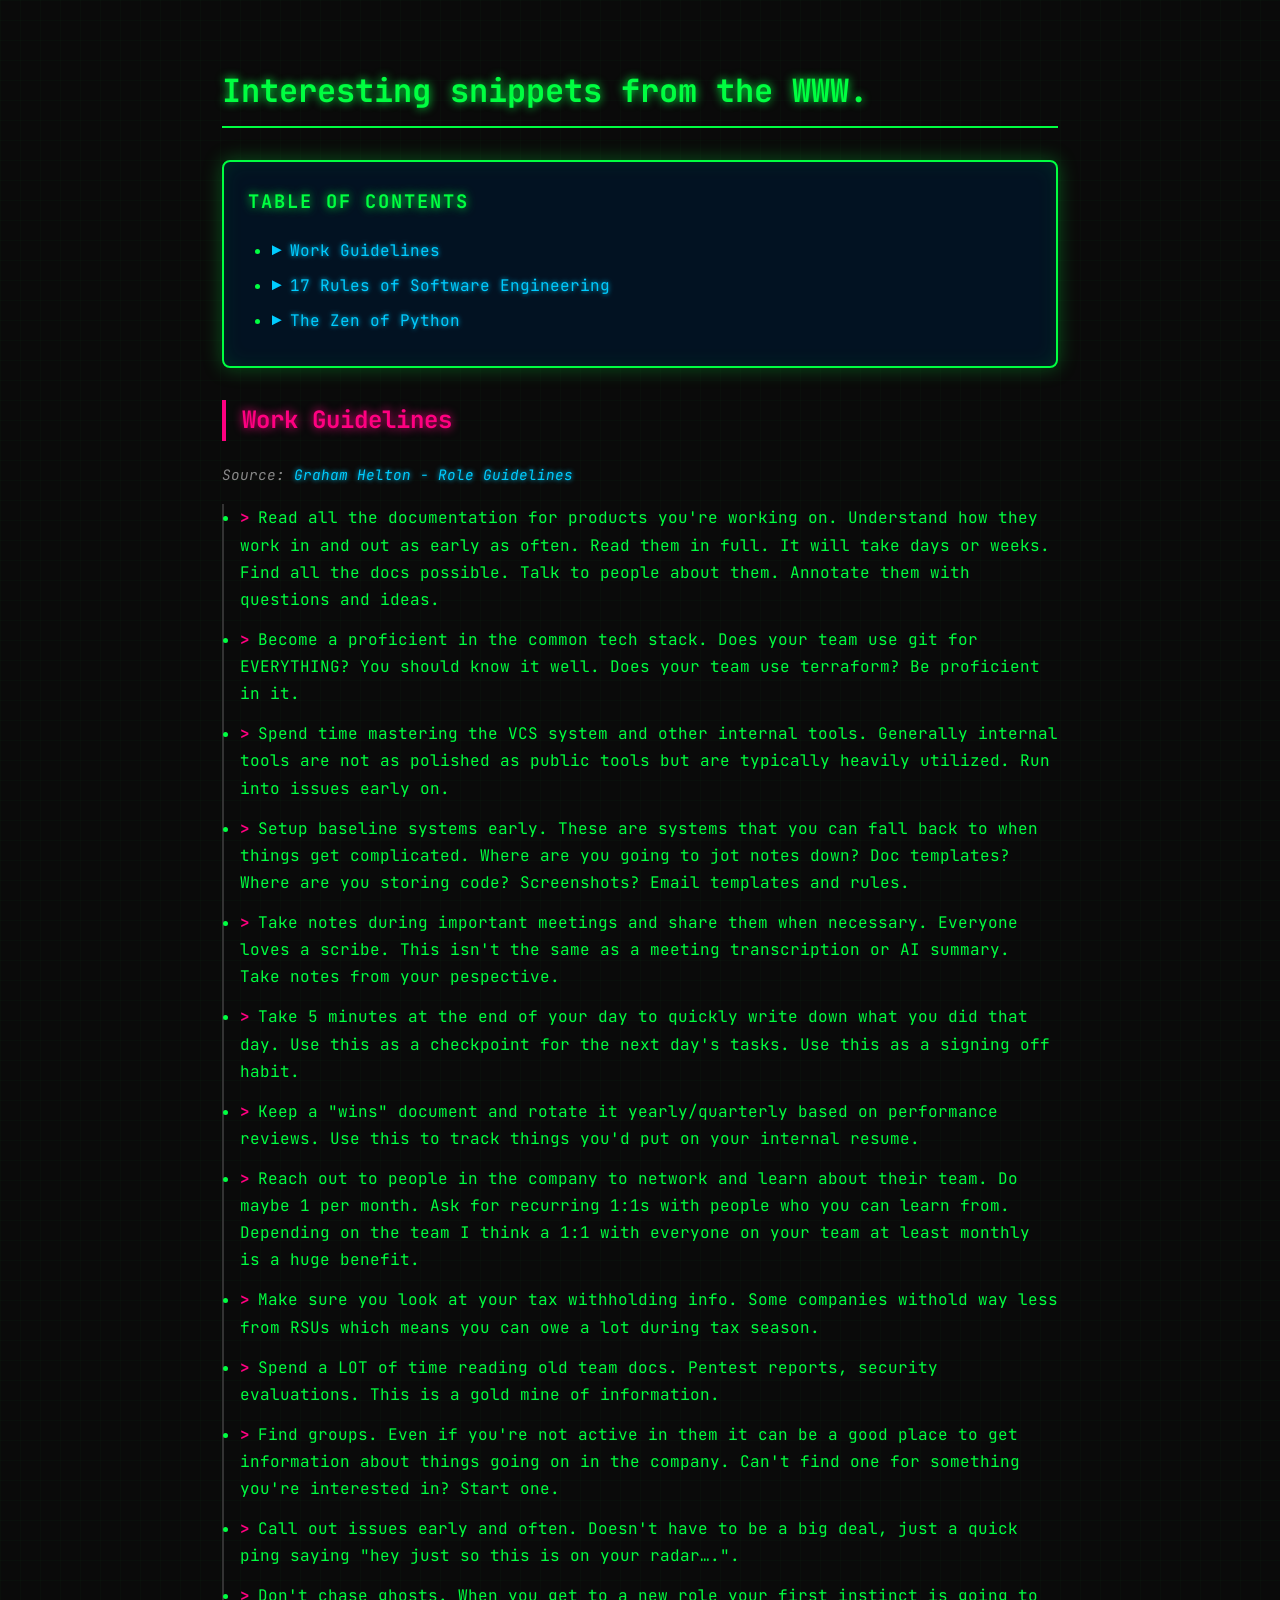
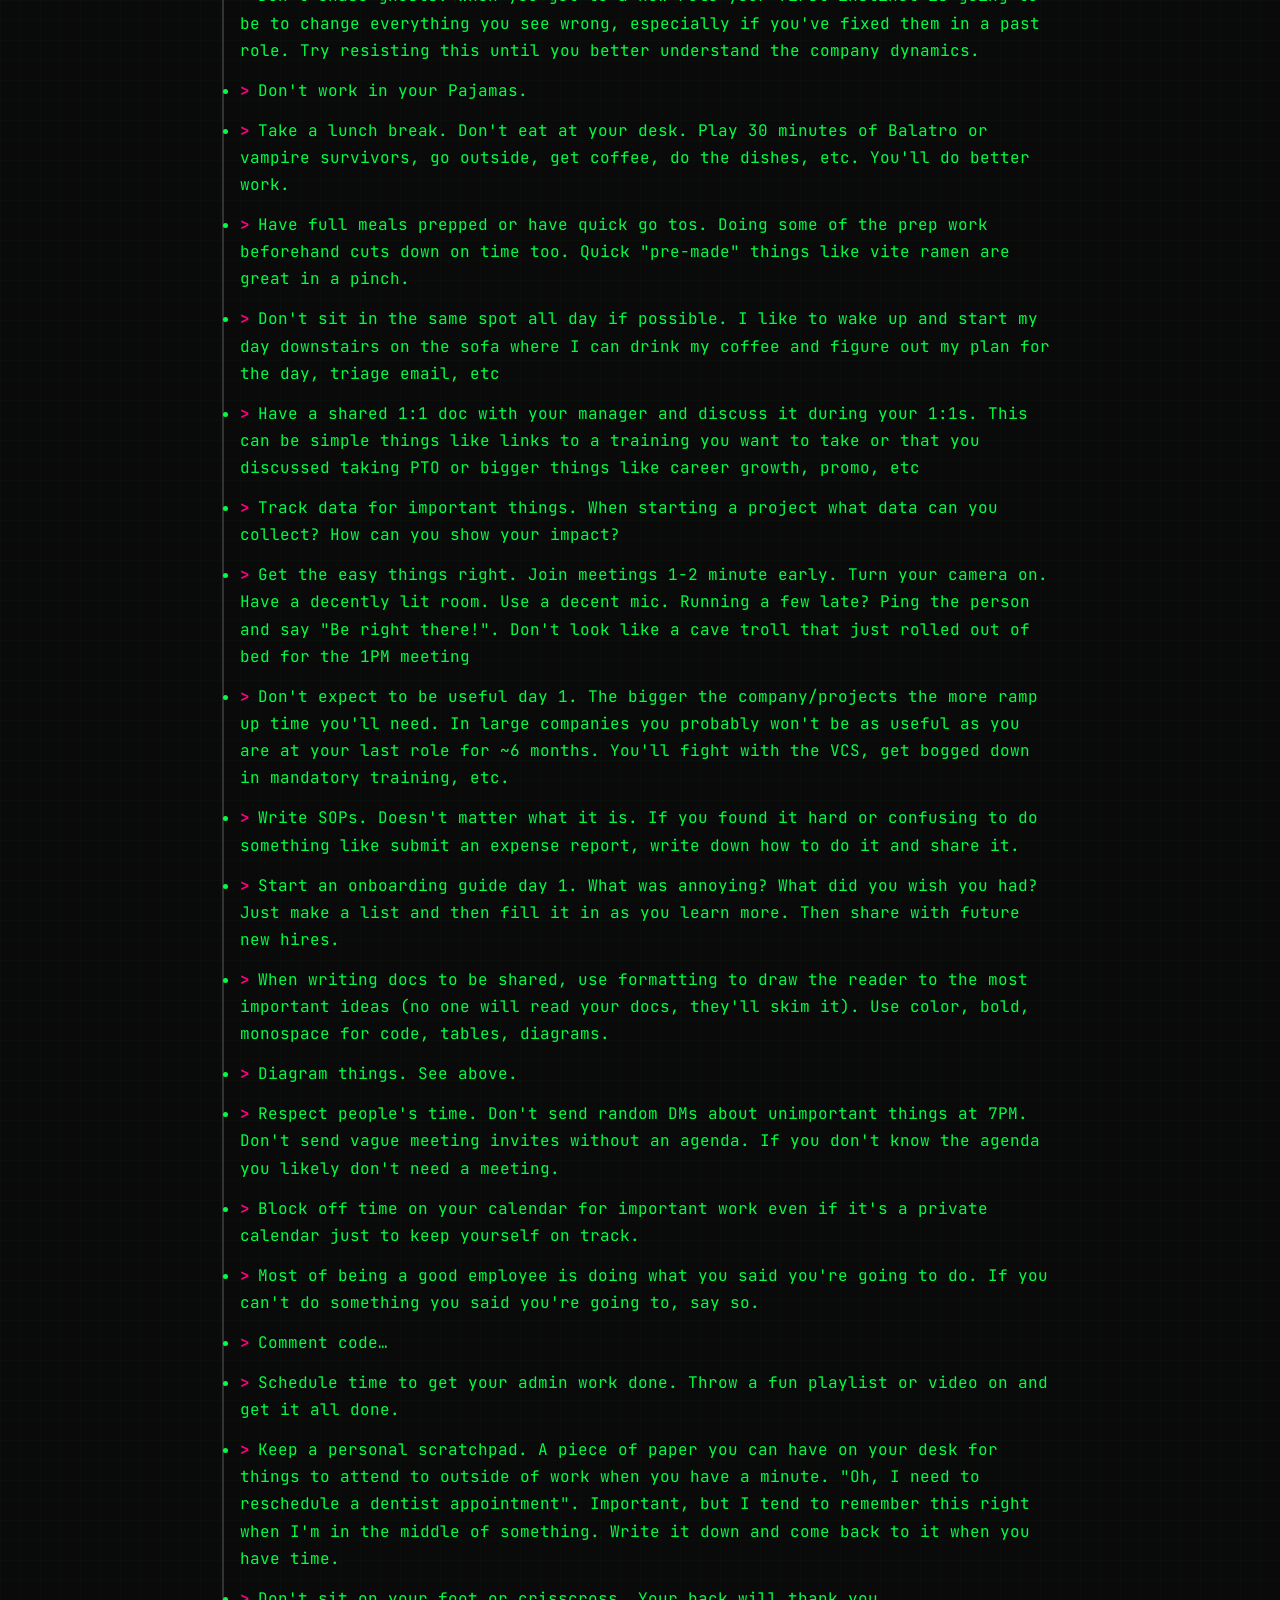
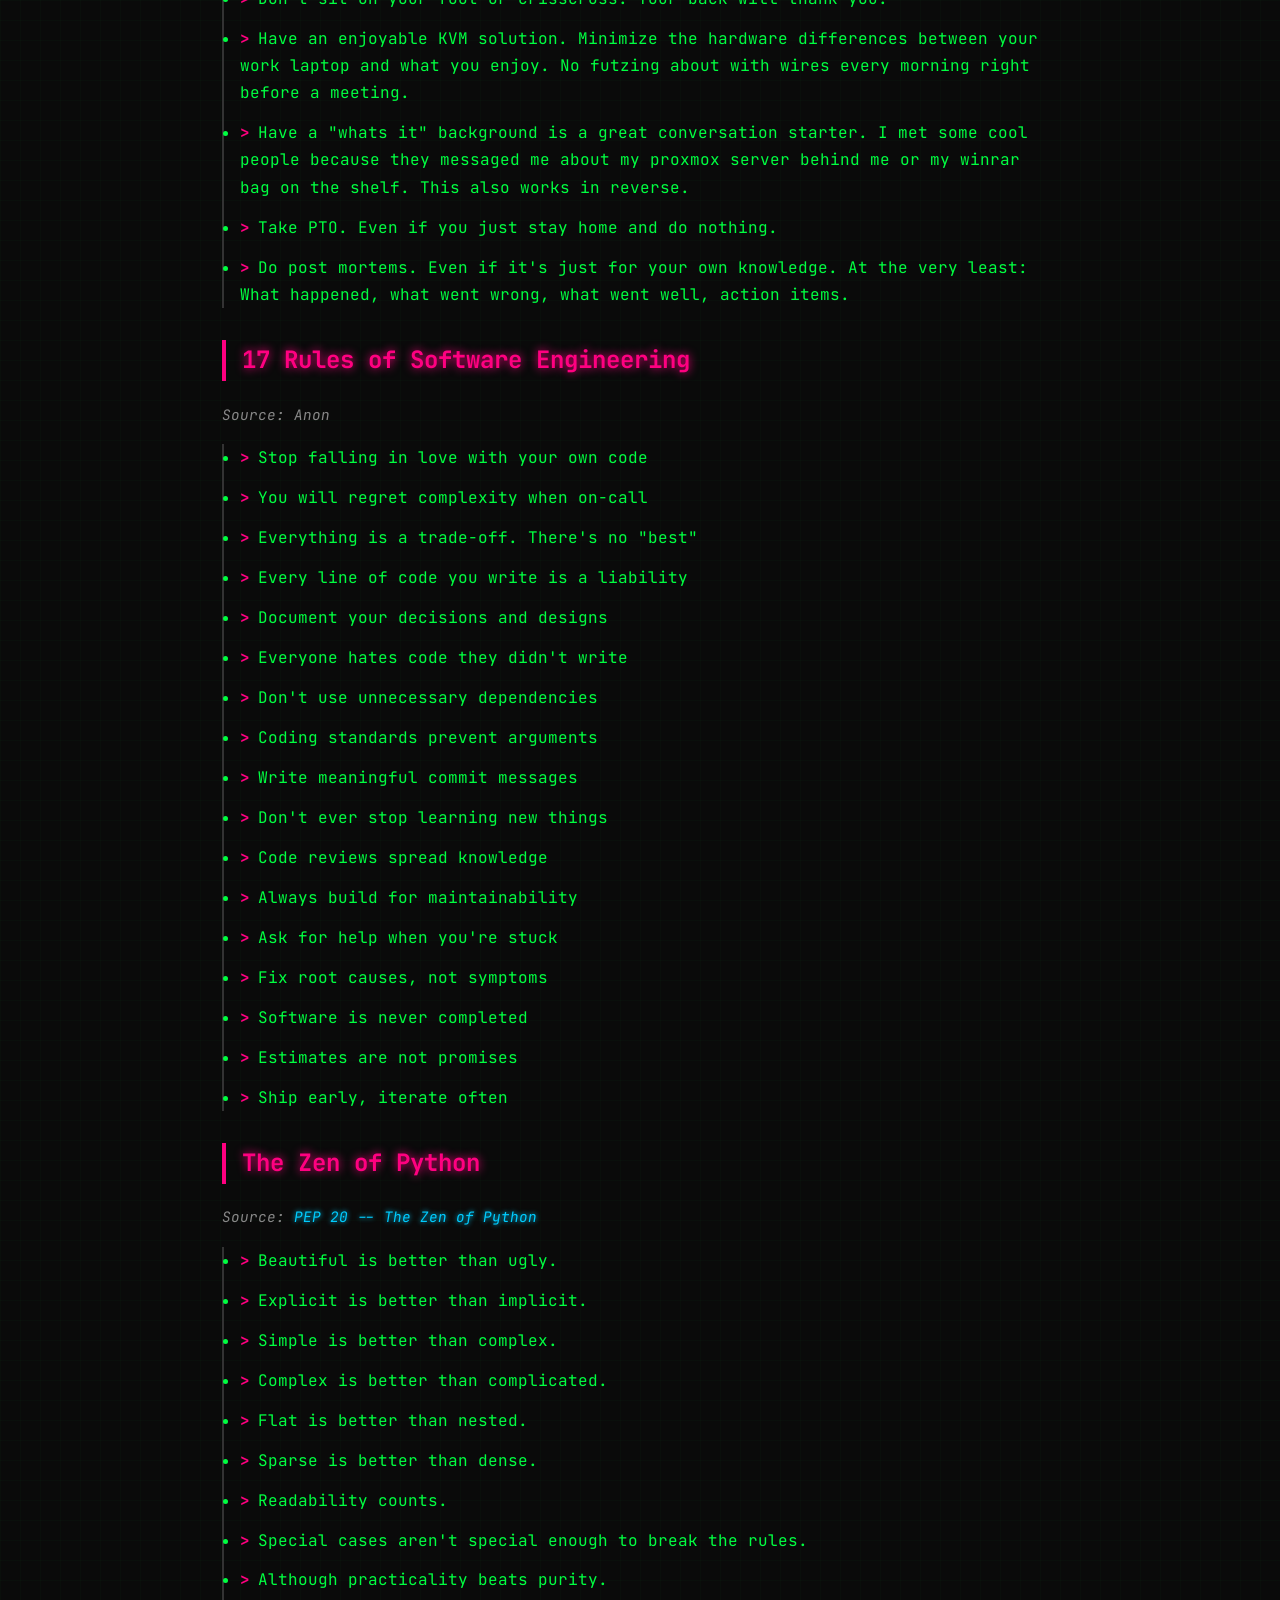
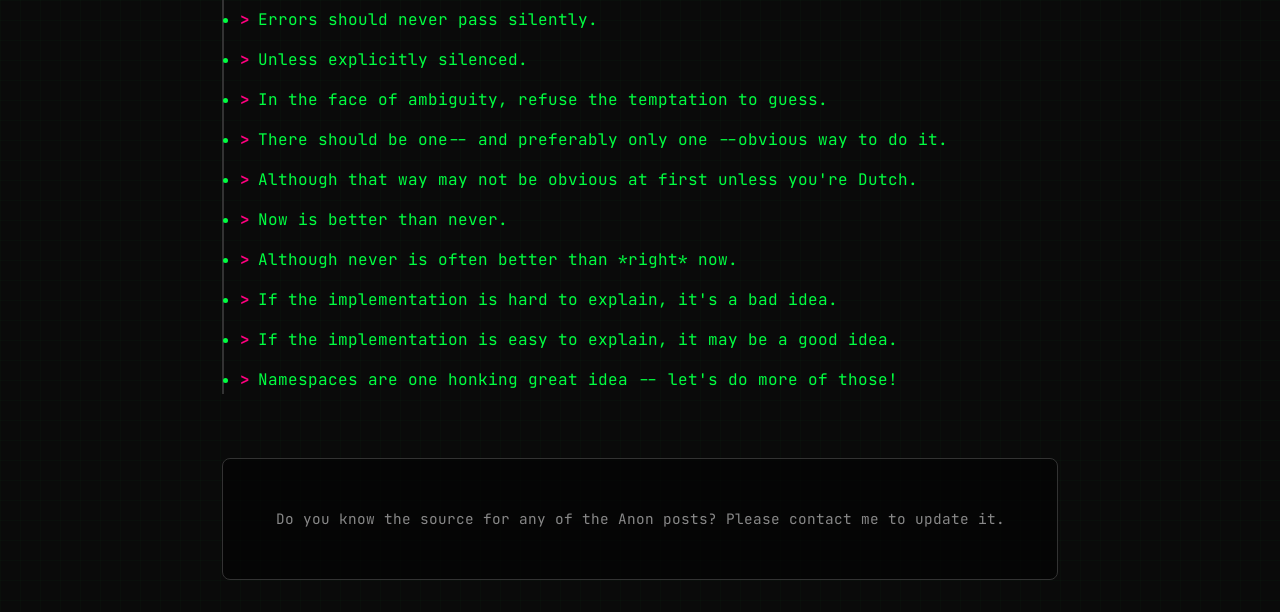
<file: public/notes.html>
<!DOCTYPE html>
<html lang="en">
<head>
    <meta charset="UTF-8">
    <meta name="viewport" content="width=device-width, initial-scale=1.0">
    <title>Notes</title>
    <link rel="icon" href="data:image/svg+xml,<svg xmlns=%22http://www.w3.org/2000/svg%22 viewBox=%220 0 100 100%22><text y=%22.9em%22 font-size=%2290%22>🌐</text></svg>">
    <style>
        @import url('https://fonts.googleapis.com/css2?family=JetBrains+Mono:wght@400;700&display=swap');
        
        * {
            box-sizing: border-box;
        }
        
        body {
            max-width: 900px;
            margin: 0 auto;
            padding: 2rem;
            font-family: 'JetBrains Mono', monospace;
            line-height: 1.7;
            background: #0a0a0a;
            color: #00ff41;
            background-image: 
                linear-gradient(rgba(0, 255, 65, 0.02) 1px, transparent 1px),
                linear-gradient(90deg, rgba(0, 255, 65, 0.02) 1px, transparent 1px);
            background-size: 20px 20px;
            animation: matrixRain 20s linear infinite;
        }
        
        @keyframes matrixRain {
            0% { background-position: 0 0; }
            100% { background-position: 20px 20px; }
        }
        
        h1, h2, h3 {
            margin-top: 2rem;
            text-shadow: 0 0 10px #00ff41;
            font-weight: 700;
        }
        
        h1 {
            border-bottom: 2px solid #00ff41;
            padding-bottom: 0.5rem;
            font-size: 2rem;
            animation: glow 2s ease-in-out infinite alternate;
        }
        
        h2 {
            color: #ff0080;
            text-shadow: 0 0 10px #ff0080;
            border-left: 4px solid #ff0080;
            padding-left: 1rem;
        }
        
        @keyframes glow {
            from { text-shadow: 0 0 10px #00ff41, 0 0 20px #00ff41; }
            to { text-shadow: 0 0 20px #00ff41, 0 0 30px #00ff41, 0 0 40px #00ff41; }
        }
        
        ul {
            margin: 1rem 0;
            border-left: 2px solid #333;
            padding-left: 1rem;
        }
        
        li {
            margin: 0.8rem 0;
            position: relative;
            transition: color 0.3s ease;
        }
        
        li::before {
            content: ">";
            color: #ff0080;
            font-weight: bold;
            margin-right: 0.5rem;
        }
        
        .anchor-link {
            opacity: 0;
            margin-left: 0.5rem;
            color: #666;
            text-decoration: none;
            font-size: 0.8em;
            transition: opacity 0.3s ease;
        }
        
        li:hover .anchor-link {
            opacity: 1;
        }
        
        .anchor-link:hover {
            color: #00ccff !important;
            text-shadow: 0 0 5px #00ccff !important;
        }
        
        em {
            color: #888;
            font-size: 0.9em;
            font-style: italic;
        }
        
        a {
            color: #00ccff;
            text-decoration: none;
            text-shadow: 0 0 5px #00ccff;
            transition: all 0.3s ease;
        }
        
        a:hover {
            color: #ffffff;
            text-shadow: 0 0 10px #00ccff, 0 0 20px #00ccff;
            background: rgba(0, 204, 255, 0.1);
            padding: 2px 4px;
            border-radius: 3px;
        }
        
        .toc {
            background: rgba(0, 20, 40, 0.8);
            border: 2px solid #00ff41;
            border-radius: 8px;
            padding: 1.5rem;
            margin: 2rem 0;
            box-shadow: 
                0 0 20px rgba(0, 255, 65, 0.3),
                inset 0 0 20px rgba(0, 255, 65, 0.1);
            backdrop-filter: blur(5px);
        }
        
        .toc h3 {
            color: #00ff41;
            margin-top: 0;
            text-transform: uppercase;
            letter-spacing: 2px;
        }
        
        .toc ul {
            margin: 0;
            padding-left: 1.5rem;
            border: none;
        }
        
        .toc li {
            margin: 0.5rem 0;
        }
        
        .toc li::before {
            content: "▶";
            color: #00ccff;
        }
        
        .footer {
            margin-top: 4rem;
            padding-top: 2rem;
            border-top: 2px solid #333;
            color: #888;
            font-size: 0.9em;
            text-align: center;
            background: rgba(0, 0, 0, 0.5);
            padding: 2rem;
            border-radius: 8px;
            border: 1px solid #333;
        }
        
        p {
            margin: 1rem 0;
        }
        
        /* Scrollbar styling */
        ::-webkit-scrollbar {
            width: 12px;
        }
        
        ::-webkit-scrollbar-track {
            background: #000;
        }
        
        ::-webkit-scrollbar-thumb {
            background: #00ff41;
            border-radius: 6px;
        }
        
        ::-webkit-scrollbar-thumb:hover {
            background: #00ccff;
        }
        
        /* Selection styling */
        ::selection {
            background: rgba(0, 255, 65, 0.3);
            color: #ffffff;
        }
    </style>
    <script>
        document.addEventListener('DOMContentLoaded', function() {
            // Function to create a URL-friendly slug from text
            function createSlug(text) {
                return text
                    .toLowerCase()
                    .replace(/[^\w\s-]/g, '') // Remove special characters
                    .replace(/\s+/g, '-')     // Replace spaces with hyphens
                    .replace(/-+/g, '-')      // Replace multiple hyphens with single
                    .trim()
                    .slice(0, 50);            // Limit length
            }
            
            // Add anchor links to all list items
            const listItems = document.querySelectorAll('li');
            const usedIds = new Set();
            
            listItems.forEach((li, index) => {
                if (!li.closest('.toc')) { // Skip TOC items
                    const text = li.textContent.replace('#', '').trim(); // Remove existing # symbols
                    let baseSlug = createSlug(text);
                    
                    // Handle empty or too short slugs
                    if (!baseSlug || baseSlug.length < 3) {
                        baseSlug = `item-${index + 1}`;
                    }
                    
                    // Ensure uniqueness
                    let anchorId = baseSlug;
                    let counter = 1;
                    while (usedIds.has(anchorId)) {
                        anchorId = `${baseSlug}-${counter}`;
                        counter++;
                    }
                    usedIds.add(anchorId);
                    
                    li.id = anchorId;
                    
                    const anchorLink = document.createElement('a');
                    anchorLink.href = `#${anchorId}`;
                    anchorLink.className = 'anchor-link';
                    anchorLink.textContent = '#';
                    anchorLink.title = 'Copy link to this item';
                    
                    li.appendChild(anchorLink);
                }
            });
        });
    </script>
</head>
<body>
    <h1>Interesting snippets from the WWW.</h1>
    
    <div class="toc">
        <h3>Table of Contents</h3>
        <ul>
            <li><a href="#work-guidelines">Work Guidelines</a></li>
            <li><a href="#software-engineering-rules">17 Rules of Software Engineering</a></li>
            <li><a href="#zen-of-python">The Zen of Python</a></li>
        </ul>
    </div>
    
    <h2 id="work-guidelines">Work Guidelines</h2>
    
    <p><em>Source: <a href="https://grahamhelton.com/blog/role_guidelines">Graham Helton - Role Guidelines</a></em></p>
    
    <ul>
        <li>Read all the documentation for products you're working on. Understand how they work in and out as early as often. Read them in full. It will take days or weeks. Find all the docs possible. Talk to people about them. Annotate them with questions and ideas.</li>
        <li>Become a proficient in the common tech stack. Does your team use git for EVERYTHING? You should know it well. Does your team use terraform? Be proficient in it.</li>
        <li>Spend time mastering the VCS system and other internal tools. Generally internal tools are not as polished as public tools but are typically heavily utilized. Run into issues early on.</li>
        <li>Setup baseline systems early. These are systems that you can fall back to when things get complicated. Where are you going to jot notes down? Doc templates? Where are you storing code? Screenshots? Email templates and rules.</li>
        <li>Take notes during important meetings and share them when necessary. Everyone loves a scribe. This isn't the same as a meeting transcription or AI summary. Take notes from your pespective.</li>
        <li>Take 5 minutes at the end of your day to quickly write down what you did that day. Use this as a checkpoint for the next day's tasks. Use this as a signing off habit.</li>
        <li>Keep a "wins" document and rotate it yearly/quarterly based on performance reviews. Use this to track things you'd put on your internal resume.</li>
        <li>Reach out to people in the company to network and learn about their team. Do maybe 1 per month. Ask for recurring 1:1s with people who you can learn from. Depending on the team I think a 1:1 with everyone on your team at least monthly is a huge benefit.</li>
        <li>Make sure you look at your tax withholding info. Some companies withold way less from RSUs which means you can owe a lot during tax season.</li>
        <li>Spend a LOT of time reading old team docs. Pentest reports, security evaluations. This is a gold mine of information.</li>
        <li>Find groups. Even if you're not active in them it can be a good place to get information about things going on in the company. Can't find one for something you're interested in? Start one.</li>
        <li>Call out issues early and often. Doesn't have to be a big deal, just a quick ping saying "hey just so this is on your radar….".</li>
        <li>Don't chase ghosts. When you get to a new role your first instinct is going to be to change everything you see wrong, especially if you've fixed them in a past role. Try resisting this until you better understand the company dynamics.</li>
        <li>Don't work in your Pajamas.</li>
        <li>Take a lunch break. Don't eat at your desk. Play 30 minutes of Balatro or vampire survivors, go outside, get coffee, do the dishes, etc. You'll do better work.</li>
        <li>Have full meals prepped or have quick go tos. Doing some of the prep work beforehand cuts down on time too. Quick "pre-made" things like vite ramen are great in a pinch.</li>
        <li>Don't sit in the same spot all day if possible. I like to wake up and start my day downstairs on the sofa where I can drink my coffee and figure out my plan for the day, triage email, etc</li>
        <li>Have a shared 1:1 doc with your manager and discuss it during your 1:1s. This can be simple things like links to a training you want to take or that you discussed taking PTO or bigger things like career growth, promo, etc</li>
        <li>Track data for important things. When starting a project what data can you collect? How can you show your impact?</li>
        <li>Get the easy things right. Join meetings 1-2 minute early. Turn your camera on. Have a decently lit room. Use a decent mic. Running a few late? Ping the person and say "Be right there!". Don't look like a cave troll that just rolled out of bed for the 1PM meeting</li>
        <li>Don't expect to be useful day 1. The bigger the company/projects the more ramp up time you'll need. In large companies you probably won't be as useful as you are at your last role for ~6 months. You'll fight with the VCS, get bogged down in mandatory training, etc.</li>
        <li>Write SOPs. Doesn't matter what it is. If you found it hard or confusing to do something like submit an expense report, write down how to do it and share it.</li>
        <li>Start an onboarding guide day 1. What was annoying? What did you wish you had? Just make a list and then fill it in as you learn more. Then share with future new hires.</li>
        <li>When writing docs to be shared, use formatting to draw the reader to the most important ideas (no one will read your docs, they'll skim it). Use color, bold, monospace for code, tables, diagrams.</li>
        <li>Diagram things. See above.</li>
        <li>Respect people's time. Don't send random DMs about unimportant things at 7PM. Don't send vague meeting invites without an agenda. If you don't know the agenda you likely don't need a meeting.</li>
        <li>Block off time on your calendar for important work even if it's a private calendar just to keep yourself on track.</li>
        <li>Most of being a good employee is doing what you said you're going to do. If you can't do something you said you're going to, say so.</li>
        <li>Comment code…</li>
        <li>Schedule time to get your admin work done. Throw a fun playlist or video on and get it all done.</li>
        <li>Keep a personal scratchpad. A piece of paper you can have on your desk for things to attend to outside of work when you have a minute. "Oh, I need to reschedule a dentist appointment". Important, but I tend to remember this right when I'm in the middle of something. Write it down and come back to it when you have time.</li>
        <li>Don't sit on your foot or crisscross. Your back will thank you.</li>
        <li>Have an enjoyable KVM solution. Minimize the hardware differences between your work laptop and what you enjoy. No futzing about with wires every morning right before a meeting.</li>
        <li>Have a "whats it" background is a great conversation starter. I met some cool people because they messaged me about my proxmox server behind me or my winrar bag on the shelf. This also works in reverse.</li>
        <li>Take PTO. Even if you just stay home and do nothing.</li>
        <li>Do post mortems. Even if it's just for your own knowledge. At the very least: What happened, what went wrong, what went well, action items.</li>
    </ul>

    <h2 id="software-engineering-rules">17 Rules of Software Engineering</h2>
    
    <p><em>Source: Anon</em></p>
    
    <ul>
        <li>Stop falling in love with your own code</li>
        <li>You will regret complexity when on-call</li>
        <li>Everything is a trade-off. There's no "best"</li>
        <li>Every line of code you write is a liability</li>
        <li>Document your decisions and designs</li>
        <li>Everyone hates code they didn't write</li>
        <li>Don't use unnecessary dependencies</li>
        <li>Coding standards prevent arguments</li>
        <li>Write meaningful commit messages</li>
        <li>Don't ever stop learning new things</li>
        <li>Code reviews spread knowledge</li>
        <li>Always build for maintainability</li>
        <li>Ask for help when you're stuck</li>
        <li>Fix root causes, not symptoms</li>
        <li>Software is never completed</li>
        <li>Estimates are not promises</li>
        <li>Ship early, iterate often</li>
    </ul>

    <h2 id="zen-of-python">The Zen of Python</h2>
    
    <p><em>Source: <a href="https://peps.python.org/pep-0020/">PEP 20 -- The Zen of Python</a></em></p>
    
    <ul>
        <li>Beautiful is better than ugly.</li>
        <li>Explicit is better than implicit.</li>
        <li>Simple is better than complex.</li>
        <li>Complex is better than complicated.</li>
        <li>Flat is better than nested.</li>
        <li>Sparse is better than dense.</li>
        <li>Readability counts.</li>
        <li>Special cases aren't special enough to break the rules.</li>
        <li>Although practicality beats purity.</li>
        <li>Errors should never pass silently.</li>
        <li>Unless explicitly silenced.</li>
        <li>In the face of ambiguity, refuse the temptation to guess.</li>
        <li>There should be one-- and preferably only one --obvious way to do it.</li>
        <li>Although that way may not be obvious at first unless you're Dutch.</li>
        <li>Now is better than never.</li>
        <li>Although never is often better than *right* now.</li>
        <li>If the implementation is hard to explain, it's a bad idea.</li>
        <li>If the implementation is easy to explain, it may be a good idea.</li>
        <li>Namespaces are one honking great idea -- let's do more of those!</li>
    </ul>

    <div class="footer">
        <p>Do you know the source for any of the Anon posts? Please contact me to update it.</p>
    </div>
</body>
</html>
</file>
